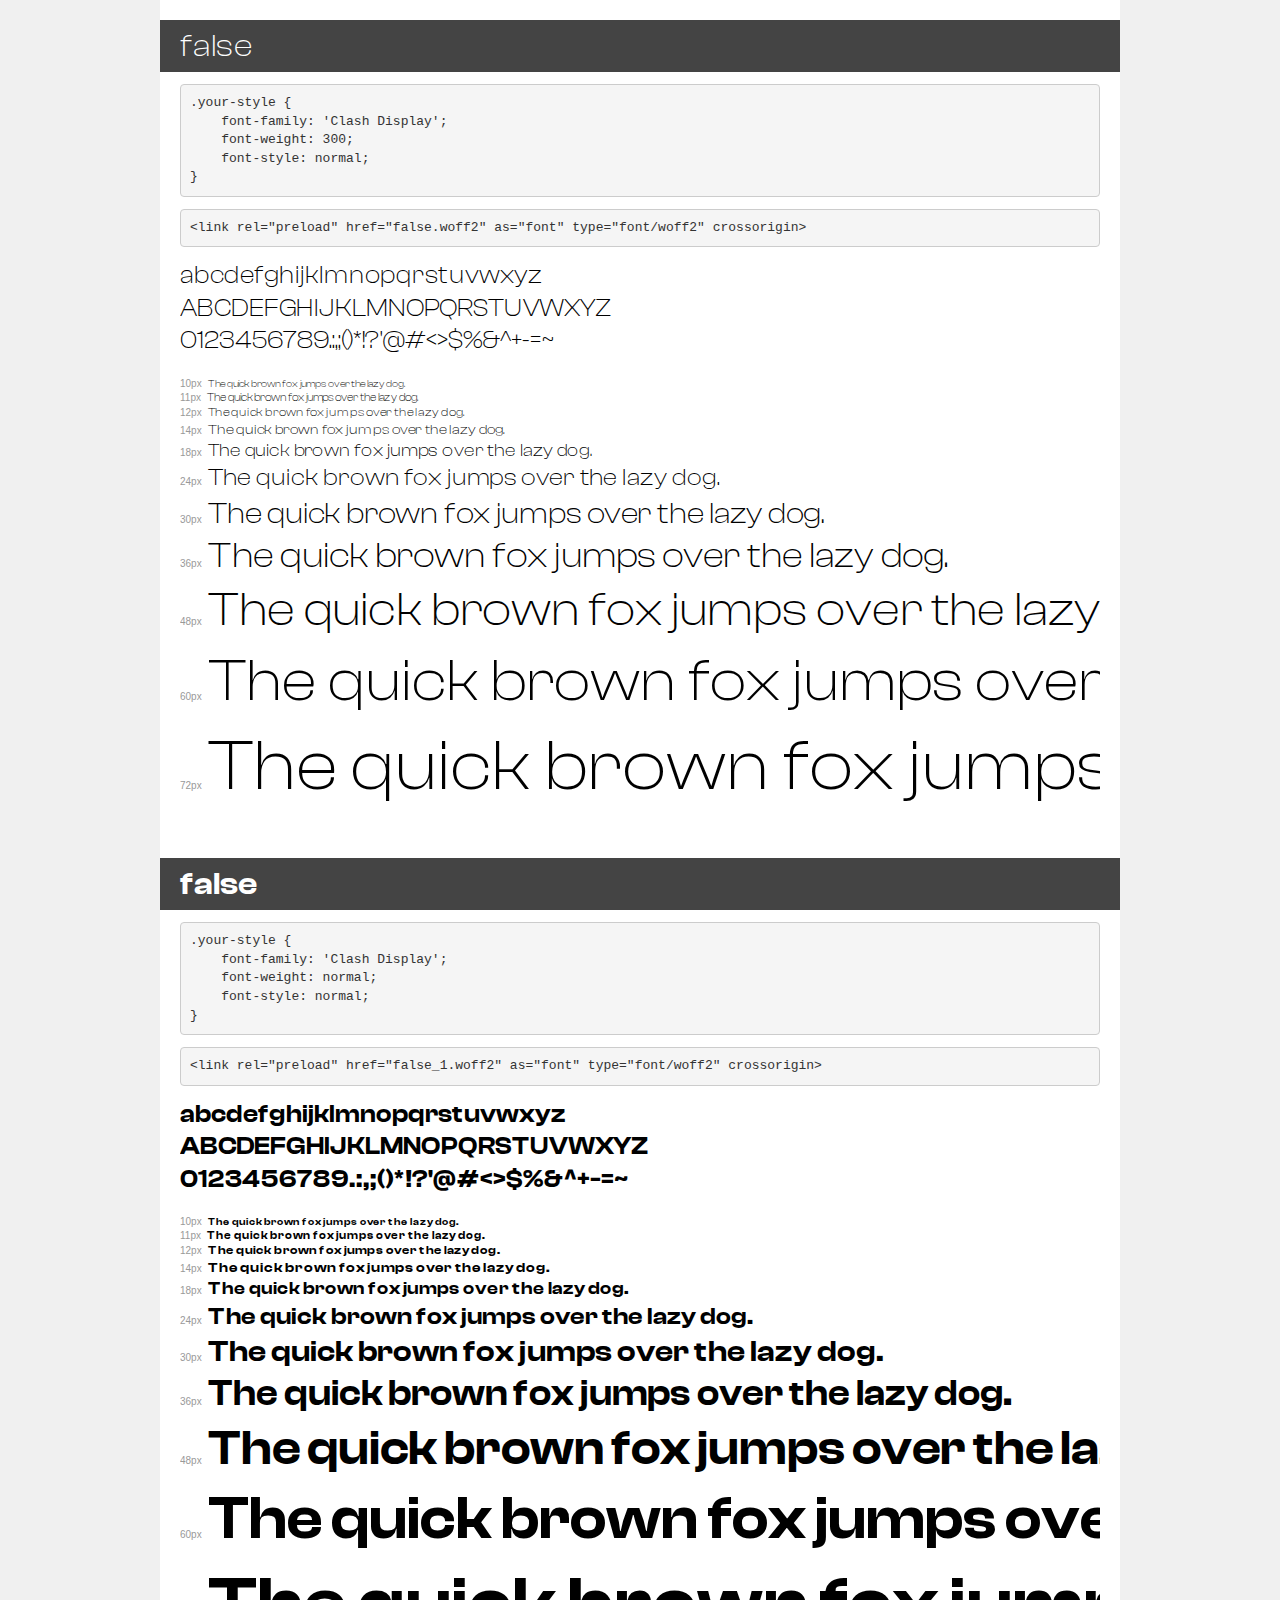
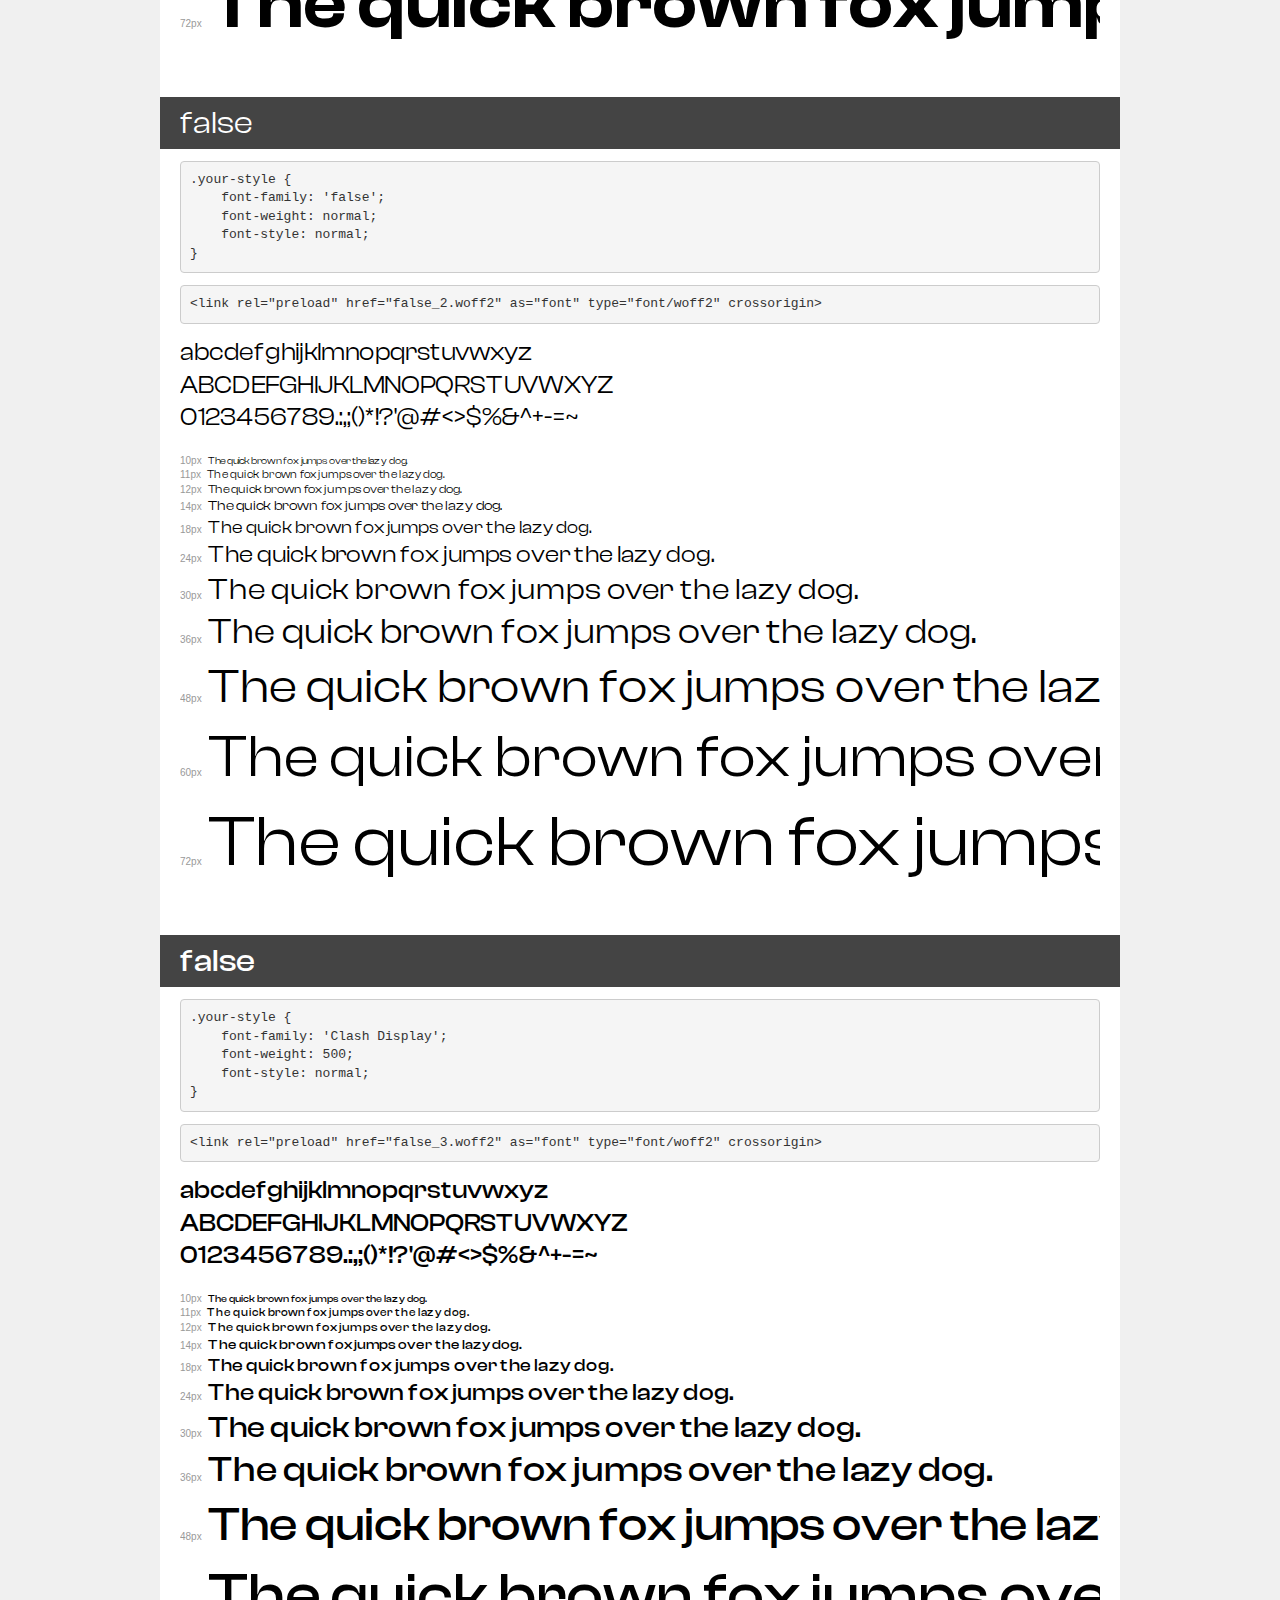
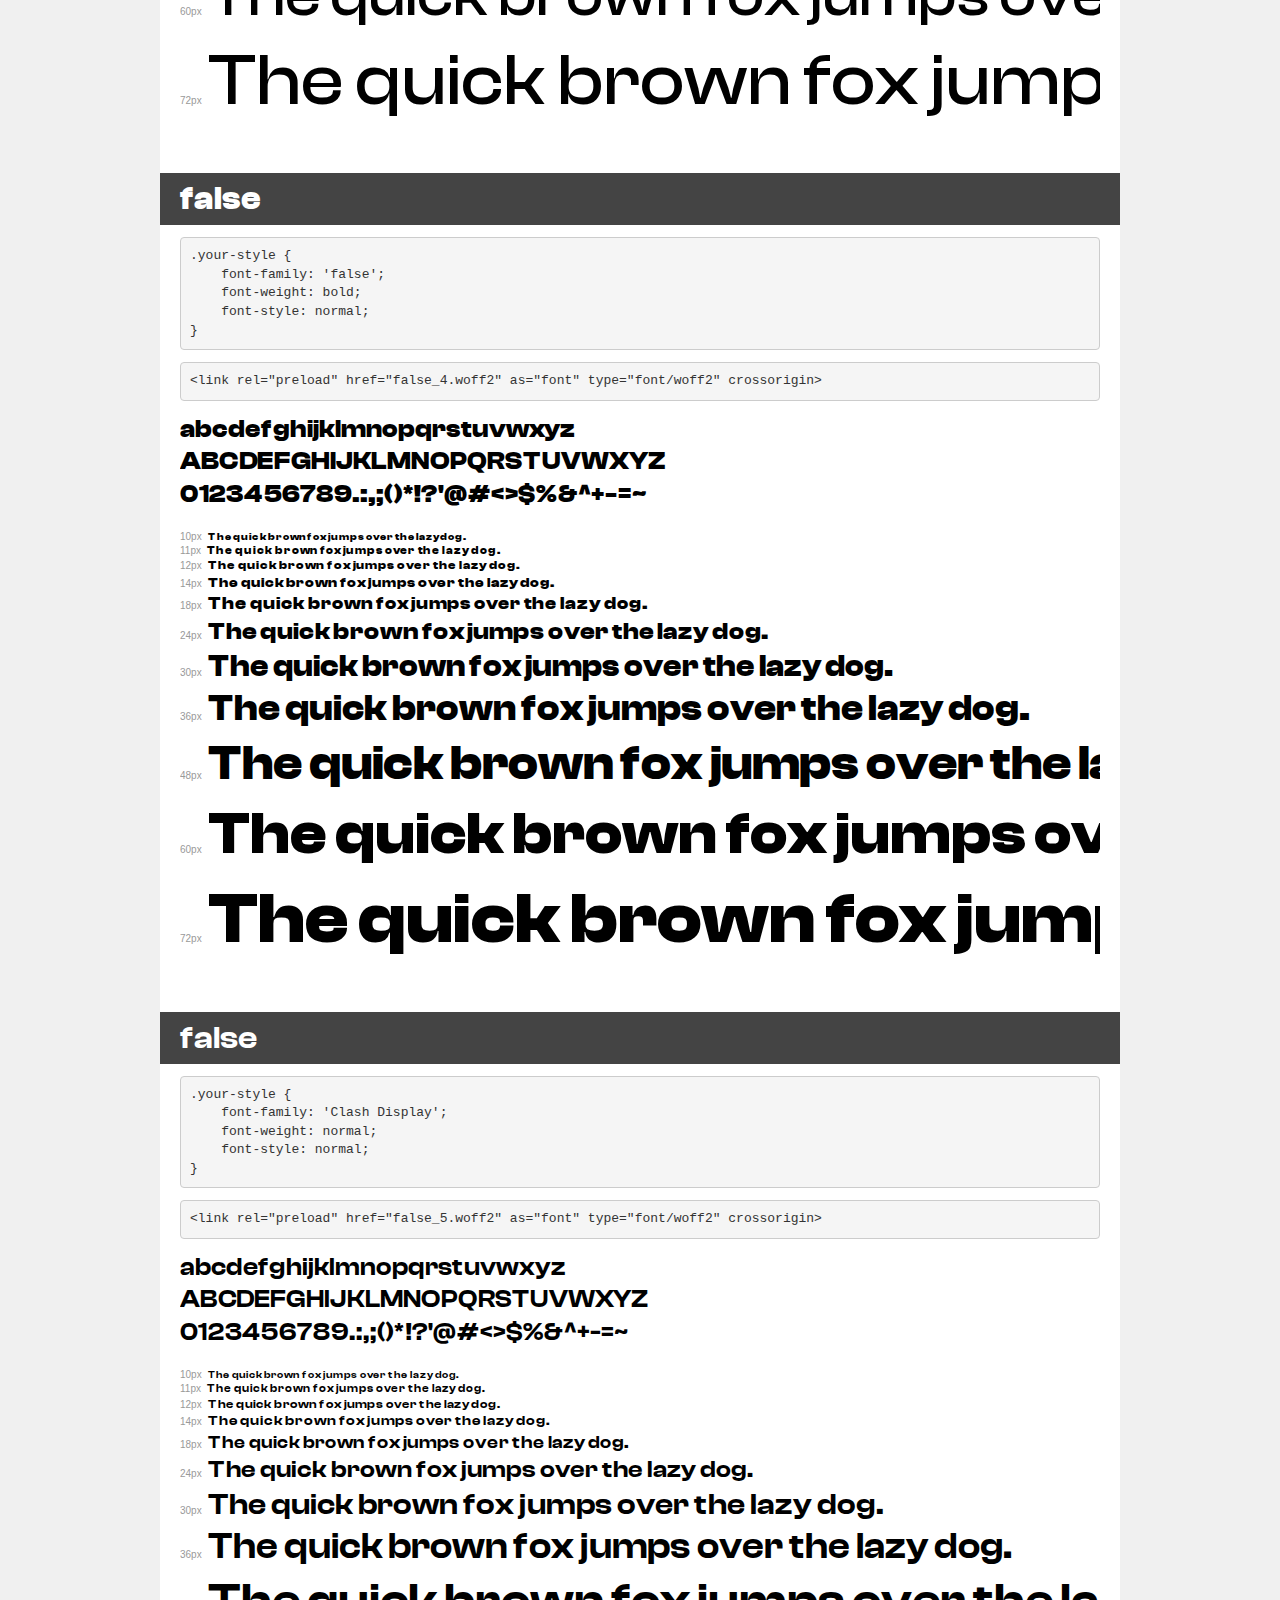
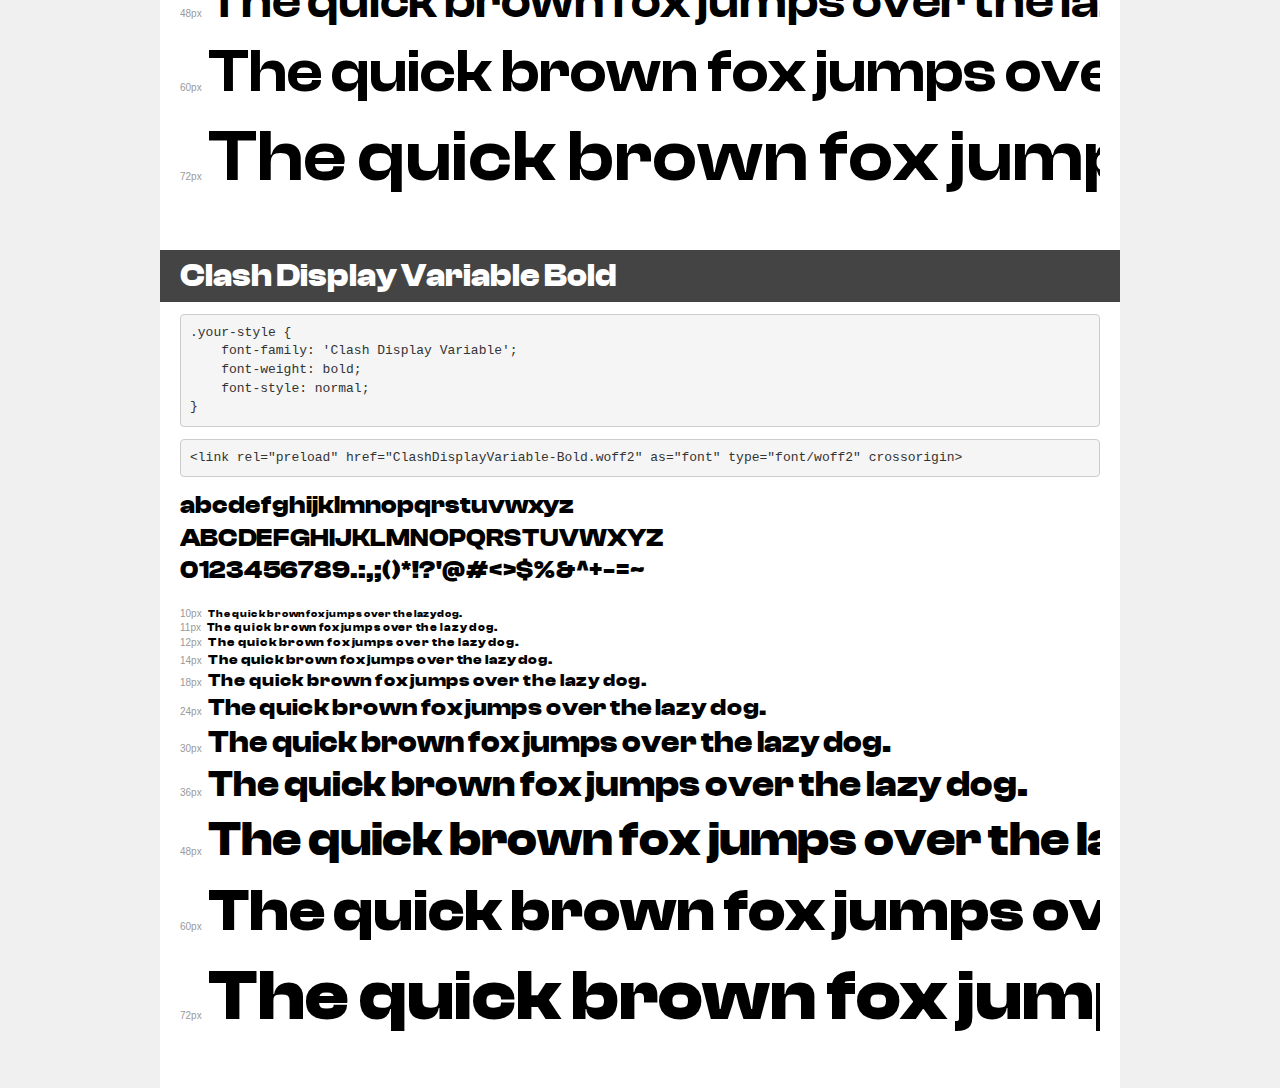
<file: assets/fonts/demo.html>
<!DOCTYPE html>
<html lang="en">
<head>
    <meta charset="utf-8">
    <meta http-equiv="X-UA-Compatible" content="IE=edge">
    <meta name="viewport" content="width=device-width, initial-scale=1">
    <meta name="robots" content="noindex, noarchive">
    <meta name="format-detection" content="telephone=no">
    <title>Transfonter demo</title>
    <link href="stylesheet.css" rel="stylesheet">
    <style>
        /*
        http://meyerweb.com/eric/tools/css/reset/
        v2.0 | 20110126
        License: none (public domain)
        */
        html, body, div, span, applet, object, iframe,
        h1, h2, h3, h4, h5, h6, p, blockquote, pre,
        a, abbr, acronym, address, big, cite, code,
        del, dfn, em, img, ins, kbd, q, s, samp,
        small, strike, strong, sub, sup, tt, var,
        b, u, i, center,
        dl, dt, dd, ol, ul, li,
        fieldset, form, label, legend,
        table, caption, tbody, tfoot, thead, tr, th, td,
        article, aside, canvas, details, embed,
        figure, figcaption, footer, header, hgroup,
        menu, nav, output, ruby, section, summary,
        time, mark, audio, video {
            margin: 0;
            padding: 0;
            border: 0;
            font-size: 100%;
            font: inherit;
            vertical-align: baseline;
        }
        /* HTML5 display-role reset for older browsers */
        article, aside, details, figcaption, figure,
        footer, header, hgroup, menu, nav, section {
            display: block;
        }
        body {
            line-height: 1;
        }
        ol, ul {
            list-style: none;
        }
        blockquote, q {
            quotes: none;
        }
        blockquote:before, blockquote:after,
        q:before, q:after {
            content: '';
            content: none;
        }
        table {
            border-collapse: collapse;
            border-spacing: 0;
        }
        /* demo styles */
        body {
            background: #f0f0f0;
            color: #000;
        }
        .page {
            background: #fff;
            width: 920px;
            margin: 0 auto;
            padding: 20px 20px 0 20px;
            overflow: hidden;
        }
        .font-container {
            overflow-x: auto;
            overflow-y: hidden;
            margin-bottom: 40px;
            line-height: 1.3;
            white-space: nowrap;
            padding-bottom: 5px;
        }
        h1 {
            position: relative;
            background: #444;
            font-size: 32px;
            color: #fff;
            padding: 10px 20px;
            margin: 0 -20px 12px -20px;
        }
        .letters {
            font-size: 25px;
            margin-bottom: 20px;
        }
        .s10:before {
            content: '10px';
        }
        .s11:before {
            content: '11px';
        }
        .s12:before {
            content: '12px';
        }
        .s14:before {
            content: '14px';
        }
        .s18:before {
            content: '18px';
        }
        .s24:before {
            content: '24px';
        }
        .s30:before {
            content: '30px';
        }
        .s36:before {
            content: '36px';
        }
        .s48:before {
            content: '48px';
        }
        .s60:before {
            content: '60px';
        }
        .s72:before {
            content: '72px';
        }
        .s10:before, .s11:before, .s12:before, .s14:before,
        .s18:before, .s24:before, .s30:before, .s36:before,
        .s48:before, .s60:before, .s72:before {
            font-family: Arial, sans-serif;
            font-size: 10px;
            font-weight: normal;
            font-style: normal;
            color: #999;
            padding-right: 6px;
        }
        pre {
            display: block;
            padding: 9px;
            margin: 0 0 12px;
            font-family: Monaco, Menlo, Consolas, "Courier New", monospace;
            font-size: 13px;
            line-height: 1.428571429;
            color: #333;
            font-weight: normal;
            font-style: normal;
            background-color: #f5f5f5;
            border: 1px solid #ccc;
            overflow-x: auto;
            border-radius: 4px;
        }
        /* responsive */
        @media (max-width: 959px) {
            .page {
                width: auto;
                margin: 0;
            }
        }
    </style>
</head>
<body>
<div class="page">
    <div class="demo">
        <h1 style="font-family: 'Clash Display'; font-weight: 300; font-style: normal;">false</h1>
        <pre title="Usage">.your-style {
    font-family: 'Clash Display';
    font-weight: 300;
    font-style: normal;
}</pre>
        <pre title="Preload (optional)">
&lt;link rel=&quot;preload&quot; href=&quot;false.woff2&quot; as=&quot;font&quot; type=&quot;font/woff2&quot; crossorigin&gt;</pre>
        <div class="font-container" style="font-family: 'Clash Display'; font-weight: 300; font-style: normal;">
            <p class="letters">
                abcdefghijklmnopqrstuvwxyz<br>
ABCDEFGHIJKLMNOPQRSTUVWXYZ<br>
                0123456789.:,;()*!?'@#&lt;&gt;$%&^+-=~
            </p>
            <p class="s10" style="font-size: 10px;">The quick brown fox jumps over the lazy dog.</p>
            <p class="s11" style="font-size: 11px;">The quick brown fox jumps over the lazy dog.</p>
            <p class="s12" style="font-size: 12px;">The quick brown fox jumps over the lazy dog.</p>
            <p class="s14" style="font-size: 14px;">The quick brown fox jumps over the lazy dog.</p>
            <p class="s18" style="font-size: 18px;">The quick brown fox jumps over the lazy dog.</p>
            <p class="s24" style="font-size: 24px;">The quick brown fox jumps over the lazy dog.</p>
            <p class="s30" style="font-size: 30px;">The quick brown fox jumps over the lazy dog.</p>
            <p class="s36" style="font-size: 36px;">The quick brown fox jumps over the lazy dog.</p>
            <p class="s48" style="font-size: 48px;">The quick brown fox jumps over the lazy dog.</p>
            <p class="s60" style="font-size: 60px;">The quick brown fox jumps over the lazy dog.</p>
            <p class="s72" style="font-size: 72px;">The quick brown fox jumps over the lazy dog.</p>
        </div>
    </div>

    <div class="demo">
        <h1 style="font-family: 'Clash Display'; font-weight: normal; font-style: normal;">false</h1>
        <pre title="Usage">.your-style {
    font-family: 'Clash Display';
    font-weight: normal;
    font-style: normal;
}</pre>
        <pre title="Preload (optional)">
&lt;link rel=&quot;preload&quot; href=&quot;false_1.woff2&quot; as=&quot;font&quot; type=&quot;font/woff2&quot; crossorigin&gt;</pre>
        <div class="font-container" style="font-family: 'Clash Display'; font-weight: normal; font-style: normal;">
            <p class="letters">
                abcdefghijklmnopqrstuvwxyz<br>
ABCDEFGHIJKLMNOPQRSTUVWXYZ<br>
                0123456789.:,;()*!?'@#&lt;&gt;$%&^+-=~
            </p>
            <p class="s10" style="font-size: 10px;">The quick brown fox jumps over the lazy dog.</p>
            <p class="s11" style="font-size: 11px;">The quick brown fox jumps over the lazy dog.</p>
            <p class="s12" style="font-size: 12px;">The quick brown fox jumps over the lazy dog.</p>
            <p class="s14" style="font-size: 14px;">The quick brown fox jumps over the lazy dog.</p>
            <p class="s18" style="font-size: 18px;">The quick brown fox jumps over the lazy dog.</p>
            <p class="s24" style="font-size: 24px;">The quick brown fox jumps over the lazy dog.</p>
            <p class="s30" style="font-size: 30px;">The quick brown fox jumps over the lazy dog.</p>
            <p class="s36" style="font-size: 36px;">The quick brown fox jumps over the lazy dog.</p>
            <p class="s48" style="font-size: 48px;">The quick brown fox jumps over the lazy dog.</p>
            <p class="s60" style="font-size: 60px;">The quick brown fox jumps over the lazy dog.</p>
            <p class="s72" style="font-size: 72px;">The quick brown fox jumps over the lazy dog.</p>
        </div>
    </div>

    <div class="demo">
        <h1 style="font-family: 'false'; font-weight: normal; font-style: normal;">false</h1>
        <pre title="Usage">.your-style {
    font-family: 'false';
    font-weight: normal;
    font-style: normal;
}</pre>
        <pre title="Preload (optional)">
&lt;link rel=&quot;preload&quot; href=&quot;false_2.woff2&quot; as=&quot;font&quot; type=&quot;font/woff2&quot; crossorigin&gt;</pre>
        <div class="font-container" style="font-family: 'false'; font-weight: normal; font-style: normal;">
            <p class="letters">
                abcdefghijklmnopqrstuvwxyz<br>
ABCDEFGHIJKLMNOPQRSTUVWXYZ<br>
                0123456789.:,;()*!?'@#&lt;&gt;$%&^+-=~
            </p>
            <p class="s10" style="font-size: 10px;">The quick brown fox jumps over the lazy dog.</p>
            <p class="s11" style="font-size: 11px;">The quick brown fox jumps over the lazy dog.</p>
            <p class="s12" style="font-size: 12px;">The quick brown fox jumps over the lazy dog.</p>
            <p class="s14" style="font-size: 14px;">The quick brown fox jumps over the lazy dog.</p>
            <p class="s18" style="font-size: 18px;">The quick brown fox jumps over the lazy dog.</p>
            <p class="s24" style="font-size: 24px;">The quick brown fox jumps over the lazy dog.</p>
            <p class="s30" style="font-size: 30px;">The quick brown fox jumps over the lazy dog.</p>
            <p class="s36" style="font-size: 36px;">The quick brown fox jumps over the lazy dog.</p>
            <p class="s48" style="font-size: 48px;">The quick brown fox jumps over the lazy dog.</p>
            <p class="s60" style="font-size: 60px;">The quick brown fox jumps over the lazy dog.</p>
            <p class="s72" style="font-size: 72px;">The quick brown fox jumps over the lazy dog.</p>
        </div>
    </div>

    <div class="demo">
        <h1 style="font-family: 'Clash Display'; font-weight: 500; font-style: normal;">false</h1>
        <pre title="Usage">.your-style {
    font-family: 'Clash Display';
    font-weight: 500;
    font-style: normal;
}</pre>
        <pre title="Preload (optional)">
&lt;link rel=&quot;preload&quot; href=&quot;false_3.woff2&quot; as=&quot;font&quot; type=&quot;font/woff2&quot; crossorigin&gt;</pre>
        <div class="font-container" style="font-family: 'Clash Display'; font-weight: 500; font-style: normal;">
            <p class="letters">
                abcdefghijklmnopqrstuvwxyz<br>
ABCDEFGHIJKLMNOPQRSTUVWXYZ<br>
                0123456789.:,;()*!?'@#&lt;&gt;$%&^+-=~
            </p>
            <p class="s10" style="font-size: 10px;">The quick brown fox jumps over the lazy dog.</p>
            <p class="s11" style="font-size: 11px;">The quick brown fox jumps over the lazy dog.</p>
            <p class="s12" style="font-size: 12px;">The quick brown fox jumps over the lazy dog.</p>
            <p class="s14" style="font-size: 14px;">The quick brown fox jumps over the lazy dog.</p>
            <p class="s18" style="font-size: 18px;">The quick brown fox jumps over the lazy dog.</p>
            <p class="s24" style="font-size: 24px;">The quick brown fox jumps over the lazy dog.</p>
            <p class="s30" style="font-size: 30px;">The quick brown fox jumps over the lazy dog.</p>
            <p class="s36" style="font-size: 36px;">The quick brown fox jumps over the lazy dog.</p>
            <p class="s48" style="font-size: 48px;">The quick brown fox jumps over the lazy dog.</p>
            <p class="s60" style="font-size: 60px;">The quick brown fox jumps over the lazy dog.</p>
            <p class="s72" style="font-size: 72px;">The quick brown fox jumps over the lazy dog.</p>
        </div>
    </div>

    <div class="demo">
        <h1 style="font-family: 'false'; font-weight: bold; font-style: normal;">false</h1>
        <pre title="Usage">.your-style {
    font-family: 'false';
    font-weight: bold;
    font-style: normal;
}</pre>
        <pre title="Preload (optional)">
&lt;link rel=&quot;preload&quot; href=&quot;false_4.woff2&quot; as=&quot;font&quot; type=&quot;font/woff2&quot; crossorigin&gt;</pre>
        <div class="font-container" style="font-family: 'false'; font-weight: bold; font-style: normal;">
            <p class="letters">
                abcdefghijklmnopqrstuvwxyz<br>
ABCDEFGHIJKLMNOPQRSTUVWXYZ<br>
                0123456789.:,;()*!?'@#&lt;&gt;$%&^+-=~
            </p>
            <p class="s10" style="font-size: 10px;">The quick brown fox jumps over the lazy dog.</p>
            <p class="s11" style="font-size: 11px;">The quick brown fox jumps over the lazy dog.</p>
            <p class="s12" style="font-size: 12px;">The quick brown fox jumps over the lazy dog.</p>
            <p class="s14" style="font-size: 14px;">The quick brown fox jumps over the lazy dog.</p>
            <p class="s18" style="font-size: 18px;">The quick brown fox jumps over the lazy dog.</p>
            <p class="s24" style="font-size: 24px;">The quick brown fox jumps over the lazy dog.</p>
            <p class="s30" style="font-size: 30px;">The quick brown fox jumps over the lazy dog.</p>
            <p class="s36" style="font-size: 36px;">The quick brown fox jumps over the lazy dog.</p>
            <p class="s48" style="font-size: 48px;">The quick brown fox jumps over the lazy dog.</p>
            <p class="s60" style="font-size: 60px;">The quick brown fox jumps over the lazy dog.</p>
            <p class="s72" style="font-size: 72px;">The quick brown fox jumps over the lazy dog.</p>
        </div>
    </div>

    <div class="demo">
        <h1 style="font-family: 'Clash Display'; font-weight: normal; font-style: normal;">false</h1>
        <pre title="Usage">.your-style {
    font-family: 'Clash Display';
    font-weight: normal;
    font-style: normal;
}</pre>
        <pre title="Preload (optional)">
&lt;link rel=&quot;preload&quot; href=&quot;false_5.woff2&quot; as=&quot;font&quot; type=&quot;font/woff2&quot; crossorigin&gt;</pre>
        <div class="font-container" style="font-family: 'Clash Display'; font-weight: normal; font-style: normal;">
            <p class="letters">
                abcdefghijklmnopqrstuvwxyz<br>
ABCDEFGHIJKLMNOPQRSTUVWXYZ<br>
                0123456789.:,;()*!?'@#&lt;&gt;$%&^+-=~
            </p>
            <p class="s10" style="font-size: 10px;">The quick brown fox jumps over the lazy dog.</p>
            <p class="s11" style="font-size: 11px;">The quick brown fox jumps over the lazy dog.</p>
            <p class="s12" style="font-size: 12px;">The quick brown fox jumps over the lazy dog.</p>
            <p class="s14" style="font-size: 14px;">The quick brown fox jumps over the lazy dog.</p>
            <p class="s18" style="font-size: 18px;">The quick brown fox jumps over the lazy dog.</p>
            <p class="s24" style="font-size: 24px;">The quick brown fox jumps over the lazy dog.</p>
            <p class="s30" style="font-size: 30px;">The quick brown fox jumps over the lazy dog.</p>
            <p class="s36" style="font-size: 36px;">The quick brown fox jumps over the lazy dog.</p>
            <p class="s48" style="font-size: 48px;">The quick brown fox jumps over the lazy dog.</p>
            <p class="s60" style="font-size: 60px;">The quick brown fox jumps over the lazy dog.</p>
            <p class="s72" style="font-size: 72px;">The quick brown fox jumps over the lazy dog.</p>
        </div>
    </div>

    <div class="demo">
        <h1 style="font-family: 'Clash Display Variable'; font-weight: bold; font-style: normal;">Clash Display Variable Bold</h1>
        <pre title="Usage">.your-style {
    font-family: 'Clash Display Variable';
    font-weight: bold;
    font-style: normal;
}</pre>
        <pre title="Preload (optional)">
&lt;link rel=&quot;preload&quot; href=&quot;ClashDisplayVariable-Bold.woff2&quot; as=&quot;font&quot; type=&quot;font/woff2&quot; crossorigin&gt;</pre>
        <div class="font-container" style="font-family: 'Clash Display Variable'; font-weight: bold; font-style: normal;">
            <p class="letters">
                abcdefghijklmnopqrstuvwxyz<br>
ABCDEFGHIJKLMNOPQRSTUVWXYZ<br>
                0123456789.:,;()*!?'@#&lt;&gt;$%&^+-=~
            </p>
            <p class="s10" style="font-size: 10px;">The quick brown fox jumps over the lazy dog.</p>
            <p class="s11" style="font-size: 11px;">The quick brown fox jumps over the lazy dog.</p>
            <p class="s12" style="font-size: 12px;">The quick brown fox jumps over the lazy dog.</p>
            <p class="s14" style="font-size: 14px;">The quick brown fox jumps over the lazy dog.</p>
            <p class="s18" style="font-size: 18px;">The quick brown fox jumps over the lazy dog.</p>
            <p class="s24" style="font-size: 24px;">The quick brown fox jumps over the lazy dog.</p>
            <p class="s30" style="font-size: 30px;">The quick brown fox jumps over the lazy dog.</p>
            <p class="s36" style="font-size: 36px;">The quick brown fox jumps over the lazy dog.</p>
            <p class="s48" style="font-size: 48px;">The quick brown fox jumps over the lazy dog.</p>
            <p class="s60" style="font-size: 60px;">The quick brown fox jumps over the lazy dog.</p>
            <p class="s72" style="font-size: 72px;">The quick brown fox jumps over the lazy dog.</p>
        </div>
    </div>

</div>
</body>
</html>
</file>
<file: assets/fonts/stylesheet.css>
@font-face {
    font-family: 'Clash Display';
    src: url('false.eot');
    src: url('false.eot?#iefix') format('embedded-opentype'),
        url('false.woff2') format('woff2'),
        url('false.woff') format('woff'),
        url('false.ttf') format('truetype'),
        url('false.svg#false') format('svg');
    font-weight: 300;
    font-style: normal;
    font-display: swap;
}

@font-face {
    font-family: 'Clash Display';
    src: url('false_1.eot');
    src: url('false_1.eot?#iefix') format('embedded-opentype'),
        url('false_1.woff2') format('woff2'),
        url('false_1.woff') format('woff'),
        url('false_1.ttf') format('truetype'),
        url('false_1.svg#false') format('svg');
    font-weight: normal;
    font-style: normal;
    font-display: swap;
}

@font-face {
    font-family: 'false';
    src: url('false_2.eot');
    src: url('false_2.eot?#iefix') format('embedded-opentype'),
        url('false_2.woff2') format('woff2'),
        url('false_2.woff') format('woff'),
        url('false_2.ttf') format('truetype'),
        url('false_2.svg#false') format('svg');
    font-weight: normal;
    font-style: normal;
    font-display: swap;
}

@font-face {
    font-family: 'Clash Display';
    src: url('false_3.eot');
    src: url('false_3.eot?#iefix') format('embedded-opentype'),
        url('false_3.woff2') format('woff2'),
        url('false_3.woff') format('woff'),
        url('false_3.ttf') format('truetype'),
        url('false_3.svg#false') format('svg');
    font-weight: 500;
    font-style: normal;
    font-display: swap;
}

@font-face {
    font-family: 'false';
    src: url('false_4.eot');
    src: url('false_4.eot?#iefix') format('embedded-opentype'),
        url('false_4.woff2') format('woff2'),
        url('false_4.woff') format('woff'),
        url('false_4.ttf') format('truetype'),
        url('false_4.svg#false') format('svg');
    font-weight: bold;
    font-style: normal;
    font-display: swap;
}

@font-face {
    font-family: 'Clash Display';
    src: url('false_5.eot');
    src: url('false_5.eot?#iefix') format('embedded-opentype'),
        url('false_5.woff2') format('woff2'),
        url('false_5.woff') format('woff'),
        url('false_5.ttf') format('truetype'),
        url('false_5.svg#false') format('svg');
    font-weight: normal;
    font-style: normal;
    font-display: swap;
}

@font-face {
    font-family: 'Clash Display Variable';
    src: url('ClashDisplayVariable-Bold.eot');
    src: url('ClashDisplayVariable-Bold.eot?#iefix') format('embedded-opentype'),
        url('ClashDisplayVariable-Bold.woff2') format('woff2'),
        url('ClashDisplayVariable-Bold.woff') format('woff'),
        url('ClashDisplayVariable-Bold.ttf') format('truetype'),
        url('ClashDisplayVariable-Bold.svg#ClashDisplayVariable-Bold') format('svg');
    font-weight: bold;
    font-style: normal;
    font-display: swap;
}
</file>
